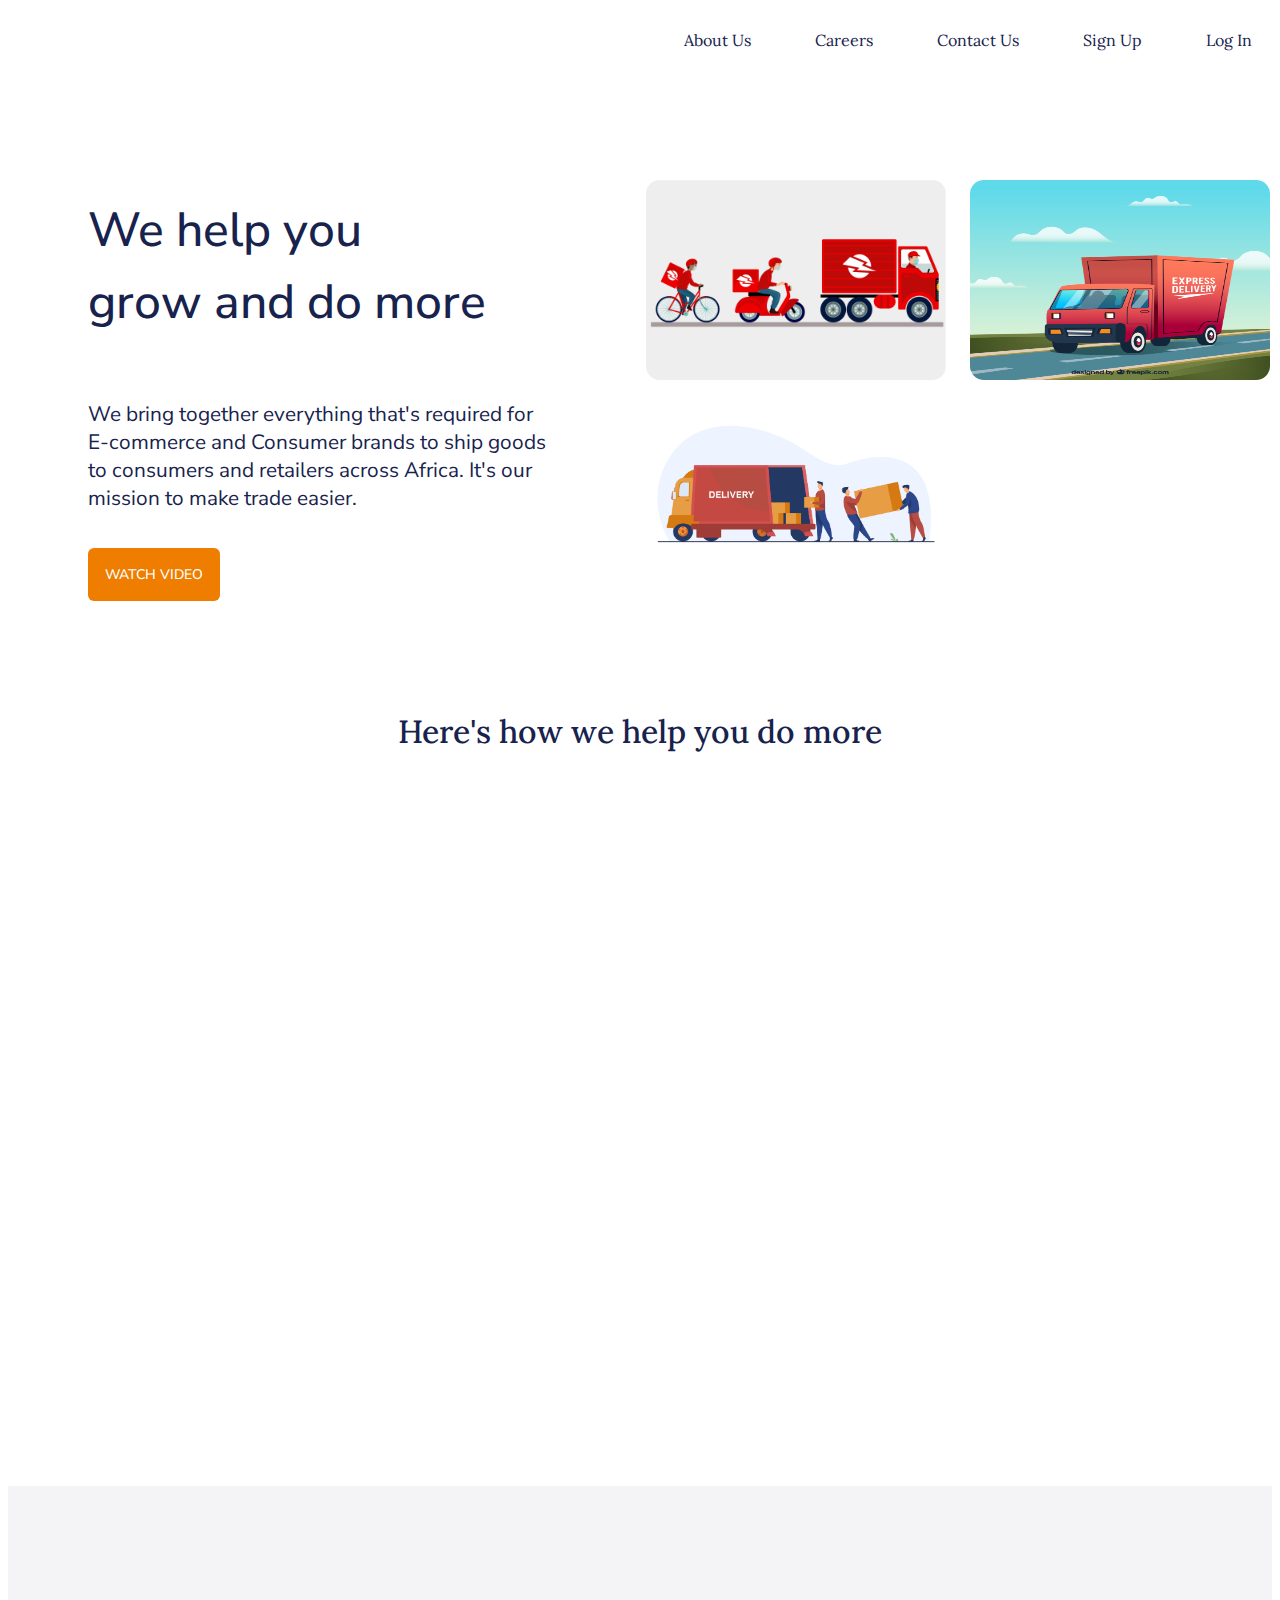
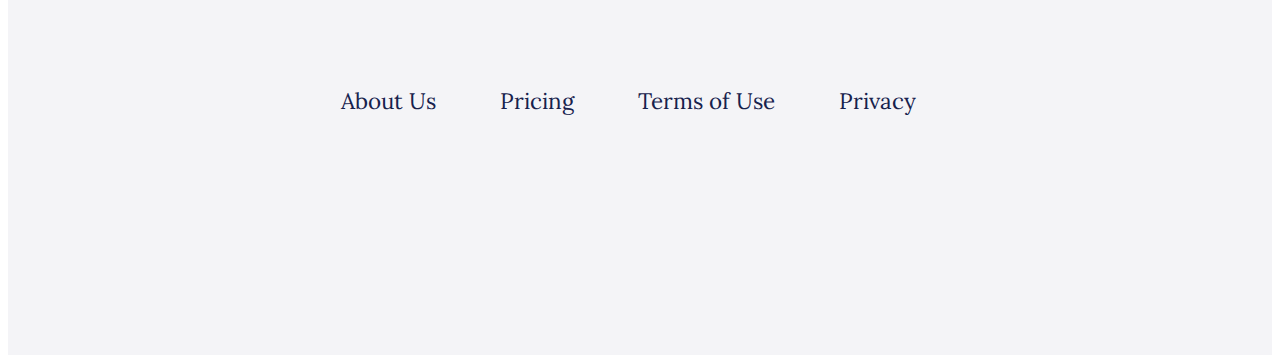
<file: index.html>
<!DOCTYPE html>
<html lang="en">
  <head>
    <meta charset="UTF-8" />
    <meta http-equiv="X-UA-Compatible" content="IE=edge" />
    <meta name="viewport" content="width=device-width, initial-scale=1.0" />
    <link rel="preconnect" href="https://fonts.googleapis.com">
    <link rel="preconnect" href="https://fonts.gstatic.com" crossorigin>
    <link href="https://fonts.googleapis.com/css2?family=Lora:wght@400;700&family=Nunito+Sans:wght@200;400;700&display=swap" rel="stylesheet"> 
    <link
    href="https://unpkg.com/boxicons@2.1.2/css/boxicons.min.css"
    rel="stylesheet"
  />
    <link rel="stylesheet" href="styles.css" />
    <title>Document</title>
    <script defer src="script.js"></script>
  </head>
  <body>
    <header class="header">
      <nav class="nav">
        <ul class="links">
          <li class="link__item">
            <a class="nav__link" href="#section--1">About Us</a>
          </li>
          <li class="link__item">
            <a class="nav__link" href="#section--2">Careers</a>
          </li>
          <li class="link__item">
            <a class="nav__link" href="#section--3">Contact Us</a>
          </li>
          <li class="link__item">
            <a class="nav__link btn__show__modal" href="#">Sign Up</a>
          </li>
          <li class="link__item">
            <a class="nav__link btn__LogIn-modal" href="#">Log In</a>
          </li>
        </ul>
      </nav>
      <div class="showcase__area">
        <div class="left">
          <div class="header__title">
            <h1>We help you <br>grow and do more</h1>
            <p>
              We bring together everything that's required for E-commerce and
              Consumer brands to ship goods to consumers and retailers across
              Africa. It's our mission to make trade easier.
            </p>
            <div>
              <a href="#homepagevideo" class="video_link vid--link">WATCH VIDEO</a></div>
          </div>
          </div>
          <div class="right">
            <img
              src="images/delivery_modes_concept.jpg"
              class="header__img1"
              alt="delivery modes"
            />
            <img
              src="images/delivery_truck.jpg"
              class="header__img2"
              alt="delivery truck"
            />
            <img
              src="images/Loading workman carrying boxes.jpg"
              class="header__img3"
              alt="Workmen carrying boxes"
            />
          </div>
        </div>
      </div>
    </header>
    <div class="section" id="section--1">
      <div class="section__title">
       <h1>Here's how we help you do more</h1>

      </div>
    <div class="section__content">
      <iframe width="560" height="315" src="https://www.youtube.com/embed/ppCcuedS5Ko" title="YouTube video player" frameborder="0" allow="accelerometer; autoplay; clipboard-write; encrypted-media; gyroscope; picture-in-picture" allowfullscreen></iframe>
      <iframe width="560" height="315" src="https://www.youtube.com/embed/Hb4Dwp0yuxc" title="YouTube video player" frameborder="0" allow="accelerometer; autoplay; clipboard-write; encrypted-media; gyroscope; picture-in-picture" allowfullscreen></iframe>
      <iframe width="560" height="315" src="https://www.youtube.com/embed/Yp2IzmwugNo" title="YouTube video player" frameborder="0" allow="accelerometer; autoplay; clipboard-write; encrypted-media; gyroscope; picture-in-picture" allowfullscreen></iframe>
      <iframe width="560" height="315" src="https://www.youtube.com/embed/Yp2IzmwugNo" title="YouTube video player" frameborder="0" allow="accelerometer; autoplay; clipboard-write; encrypted-media; gyroscope; picture-in-picture" allowfullscreen></iframe>
    </div>

    </div>
    <footer class="footer">
      <ul class="footer__nav">
        <li class="footer__item">
          <a href="#" class="footer__link">About Us</a>
        </li>
        <li class="footer__item">
          <a href="#" class="footer__link">Pricing</a>
        </li>
        <li class="footer__item">
          <a href="#" class="footer__link">Terms of Use</a>
        </li>
        <li class="footer__item">
          <a href="#" class="footer__link">Privacy</a>
        </li>
      </ul>
      <div class="social_media">
     
      </div>
    </footer>

    <!-- Sign up Form -->
    <div class="modal hidden">
      <button class="btn__close__modal">&times;</button>
      <form action="">
        <div class="modal--form__container">
          <div class="heading">
            <h1>Sign Up</h1>
            <p>Create a new account</p>
          </div>
          <div class="form__content">
            <label for="first__name">First Name</label>
            <input type="text" required />
            <label for="last__name">Last Name</label>
            <input type="text" />
            <label for="email">Email</label>
            <input type="text" placeholder="Enter your email" required />
            <label for="password">Password</label>
            <input type="password" placeholder="Enter password" required />
            <label for="repeatPassword">Repeat Password</label>
            <input type="password" placeholder="Repeat  password" require />
            <p>
              By creating an account you agree to our
              <a href="#">Terms,conditions & Privacy</a>
            </p>
          </div>

          <div>
            <button class="btn__signUp">Sign Up</button>
            <p>Already have an account? <a href="#">Log In </a></p>
          </div>
        </div>
      </form>
    </div>
    <div class="overlay hidden"></div>
    <!-- Log in form -->
    <div class="logIn__Modal hidden">
      <button class="close__logIn-modal">&times;</button>
      <form action="">
      <div class="logIn__container">
        <div class="heading">
          <h1>Log In</h1>
          <h4>Welcome back</h4>
        </div>
        <div class="logIn__form">
          <label for="email">Email</label>
          <input type="text" placeholder="Enter your email " required />
          <label for="password">Password</label>
          <input type="password" placeholder="password" required />
        </div>
        <div class="btn__logIn">LogIn</div>
      </div>
      </form>
    </div>
    <!-- <div class="overlay hidden"></div> -->
    <div class="login__overlay hidden"></div>
  </body>
</html>
</file>
<file: styles.css>
:root {
  --primary-color: #ee7d00;
  --secondary-color: #fff;
  --secondary-color-two: rgba(255, 255, 255, 0.95);
  --text-color-primary: #17224d;
  --overlay-color: rgba(0, 0, 0, 0.5);
}

* {
  box-sizing: border-box;
}

body {
  /* adding multiple colors to a background. if you specify "background: linear-gradient(135deg, orange 60%, cyan)" no hard line is drawn to separate the colors, else " background: linear-gradient(135deg, #fdcd3b 60%, white 60% a line is drawn)"*/

  /* background: linear-gradient(110deg, #fa5a29 60%, #fa6930 60%); */
  font-family: 'Lora', serif;
}
.nav {
  display: flex;
  justify-content: flex-end; /*when you want navigation items on the farthest right*/
  height: 9rem;
  width: 100%;
  padding: 6px 20px;
  z-index: 90;
  background-color: var(--secondary-color);
}
.nav.sticky {
  position: fixed;
  background-color: var(--secondary-color-two);
}

.links {
  display: flex;
  justify-content: space-between;
  list-style: none;
}
.link__item {
  margin-left: 4rem;
}
.nav__link {
  text-decoration: none;
  color: var(--text-color-primary);
}
.header {
  position: relative;
}
.showcase__area {
  display: grid;
  grid-template-rows: auto;
  grid-column-gap: 12px;
  grid-template-columns: 1fr 1fr;
  align-items: center;
  justify-content: center;
}
.showcase__area .right {
  justify-content: flex-end;
}
.header__img1,
.header__img2,
.header__img3 {
  width: 300px;
  max-width: 100%;
  height: 200px;
  display: inline-block;
  margin-left: 0;
  flex: 0 auto;
  border-radius: 14px;
  font-size: 1rem;
}
.header__img1 {
  /* display: flex; */
  margin-right: 20px;
}
.header__img2 {
  padding-left: 0;
  align-self: flex-end;
}
.header__img3 {
  position: relative;
  margin: auto;
  /* padding-left: 30px; */
  object-position: 50% 50%;
}

.showcase__area .left {
  padding-top: 0;
  padding-bottom: 30px;
  text-align: left;
  margin: auto 5rem;
}
.left .header__title {
  font-family: 'Nunito Sans', sans-serif;
  color: var(--text-color-primary);
}
.header__title h1 {
  padding-top: 10px;
  padding-bottom: 30px;
  font-weight: 500;
  font-size: 3rem;
  line-height: 1.5;
}
.header__title p {
  padding-top: 0;
  padding-bottom: 30px;
  font-size: 1.3rem;
}
.video_link {
  background-color: var(--primary-color);
  text-decoration: none;
  font-weight: 500;
  font-size: 14px;
  color: var(--secondary-color);
  text-align: center;
  line-height: 12px;
  border-radius: 6px;
  transition: 0.2s ease-in-out;
  padding: 17px;
}
.video_link:hover {
  background-color: var(--secondary-color);
  cursor: pointer;
  text-decoration: none;
  color: black;
}
.section__title h1 {
  color: var(--text-color-primary);
  font-weight: 500;
  text-align: center;
  margin-top: 6rem;
  margin-bottom: 2rem;
}
.section__content {
  display: inline-block;
  margin-left: 20px;
  grid-template-columns: 2fr 2fr;
  text-align: center;
  justify-content: space-between;
}
.section__content iframe {
  border-radius: 12px;
  margin-right: 2rem;
  margin-bottom: 2rem;
}
.footer {
  padding: 10rem;
  background-color: #f4f4f7;
}
.footer__nav {
  list-style: none;
  display: flex;
  margin-top: 40px;
  justify-content: center;
  margin-bottom: 5rem;
}
.footer__item {
  margin-right: 4rem;
}
.footer__link {
  font-size: 1.4rem;
  color: var(--text-color-primary);
  text-decoration: none;
}
/* Form modal part */
.modal {
  margin: 3rem;
  position: fixed;
  background-color: var(--secondary-color-two);
  padding: 5rem 6rem;
  top: 50%;
  left: 50%;
  transform: translate(-50%, -50%);
  max-width: 60rem;
  z-index: 1000;
  background: var(--primary-color);
}
.modal--form__container {
  display: inline-block;
  justify-content: center;
  margin: auto;
}
.form__content {
  display: flex;
  flex-direction: column;
  justify-content: center;
}

.btn__close__modal {
  font-family: inherit;
  color: inherit;
  position: absolute;
  top: 0.5rem;
  right: 2rem;
  font-size: 2rem;
  cursor: pointer;
  border: none;
  background: none;
}
.modal--form__container input {
  border: none;
  border-radius: 12px;
  font-size: 12px;
  display: inline-block;
  width: 100%;
  padding: 12px 20px;
  margin: 8px 0;
}

.btn__signUp {
  background-color: var(--secondary-color-two);
  padding: 12px 20px;
  border: none;
  border-radius: 10px;
  cursor: pointer;
  text-decoration: none;
  margin: 10px 4px 2px auto;
  font-size: 18px;
  width: 100%;
}
/* LogIn Modal */
.logIn__Modal {
  margin: 3rem;
  position: fixed;
  /* The one where you can center both vertically and horizontally without explicitly knowing the width or height */
  top: 50%;
  left: 50%;
  transform: translate(-50%, -50%);
  width: 40rem;
  max-width: 60rem;
  height: 30rem;
  max-height: 100%;
  background-color: var(--primary-color);
  display: flex;
  align-items: center;
  justify-content: center;
  z-index: 999;
}
.logIn__container {
  margin: auto;
  display: inline-block;
  justify-content: center;
}
.logIn__form {
  display: flex;
  flex-direction: column;
  justify-content: center;
}
.logIn__container label {
  font-weight: 500;
  font-size: 1.7rem;
  width: 30rem;
  max-width: 100%;
}
.logIn__container input {
  border: none;
  border-radius: 12px;
  width: 100%;
  padding: 12px 20px;
  margin: auto;
  display: inline-block;
}
.btn__logIn {
  width: 100%;
  border: none;
  border-radius: 10px;
  padding: 12px 20px;
  cursor: pointer;
  /* margins create extra space around an element while padding creates space within an element */
  margin: 20px 4px 2px auto;
  text-decoration: none;
  text-align: center;
  font-size: 18px;
  background-color: var(--secondary-color-two);
}
.close__logIn-modal {
  font-family: inherit;
  color: inherit;
  position: absolute;
  top: 0.5rem;
  right: 2rem;
  font-size: 2rem;
  cursor: pointer;
  border: none;
  background: none;
}
/* login overlay */
.login__overlay {
  position: fixed;
  top: 0;
  left: 0;
  width: 100%;
  height: 100%;
  z-index: 100;
  background-color: var(--overlay-color);
  transition: all 0.5s;
}
/* the overlay */
.overlay {
  position: fixed;
  top: 0;
  left: 0;
  width: 100%;
  height: 100%;
  z-index: 99;
  backdrop-filter: blur(4px);
  background-color: var(--overlay-color);
  transition: all 0.5s;
}
.hidden {
  visibility: hidden;
  opacity: 0;
}
/* .map {
  height: 400px;
  width: 100%;
} */

@media (max-width: 767px) {
  .form__container {
    width: 90%;
    height: 100vh;
  }
}
</file>
